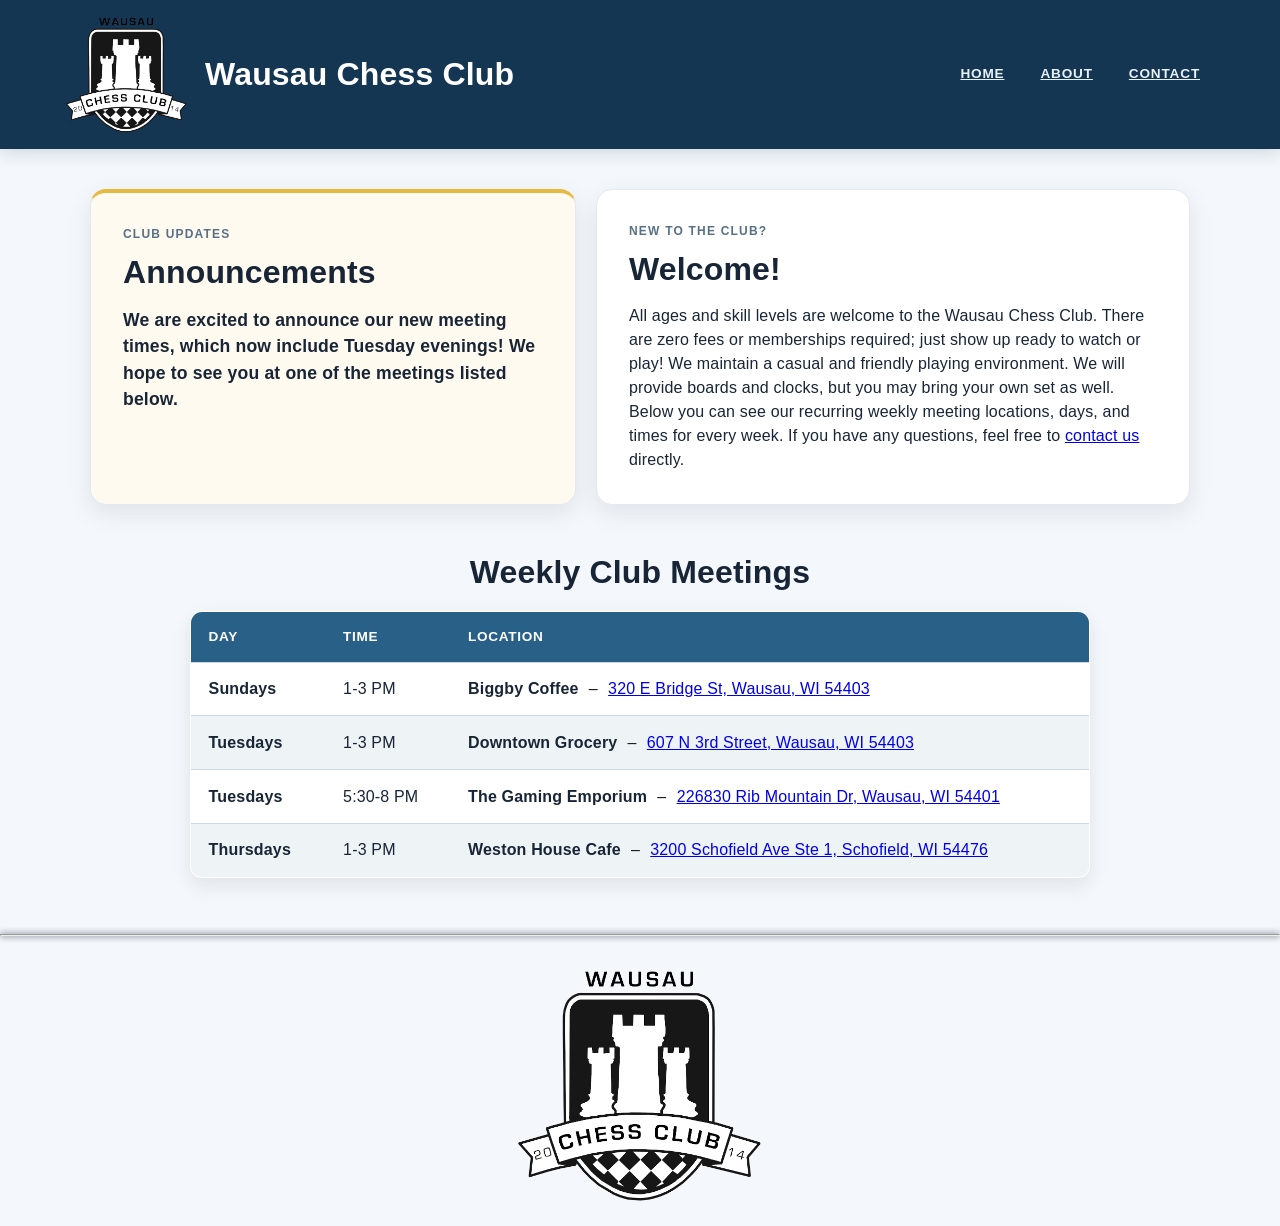
<file: index.html>
<!DOCTYPE html>
<html lang="en">
<head>
    <meta charset="UTF-8">
    <meta name="viewport" content="width=device-width, initial-scale=1.0">
    <link rel="stylesheet" href="style.css">
    <link rel="icon" type="image/png" href="images/WCCicon.png">
    <title>Wausau Chess Club</title>
</head>

<body>

    <header>
        <!-- Container for logo and h1 -->
        <div class="header-container">
            <img src="images/WCC.png" alt="The Wausau Chess Club logo" id="header-logo">
    
            <h1>Wausau Chess Club</h1>
        </div>
    
    
        <nav>
            <a href="/">HOME</a>
            <a href="about">ABOUT</a>
            <a href="contact">CONTACT</a>
        </nav>
    </header>

    <main>
        <section class="home-intro" aria-label="Welcome and club announcement">
            <article class="intro-card announcement-card">
                <p class="card-label">Club updates</p>
                <h2>Announcements</h2>
                <p id="announcements">We are excited to announce our new meeting times, which now include Tuesday evenings! 
                    We hope to see you at one of the meetings listed below.</p>
            </article>

            <article class="intro-card welcome-card">
                <p class="card-label">New to the club?</p>
                <h2>Welcome!</h2>
                <p>
                    All ages and skill levels are welcome to the Wausau Chess Club. There are zero fees or memberships required; just
                    show up ready to watch or play! We maintain a casual and friendly playing environment.
                    We will provide boards and clocks, but you may bring your own set as well.
                    Below you can see our recurring weekly meeting locations, days, and times for every week.
                    If you have any questions, feel free to <a href="contact">contact us</a> directly.
                </p>
            </article>
        </section>

        <section class="meetings-section">
            <h2>Weekly Club Meetings</h2>
            
            <table class="meetings-table">
                <!-- Table headers -->
                <thead>
                    <tr>
                        <th scope="col" class="meeting-day">Day</th>
                        <th scope="col" class="meeting-time">Time</th>
                        <th scope="col" class="meeting-location">Location</th>
                    </tr>
                </thead>
            
                <!-- Table Data -->
                <tbody>
                    <tr>
                        <td class="meeting-day"><b>Sundays</b></td>
                        <td class="meeting-time">1-3 PM</td>
                        <td class="meeting-location">
                            <span class="venue-name">Biggby Coffee</span>
                            <span class="venue-separator" aria-hidden="true">&ndash;</span>
                            <a class="venue-address" href="https://maps.app.goo.gl/LqsrcSpohixWACNL7" target="_blank" rel="noopener noreferrer">320 E Bridge St, Wausau, WI 54403</a>
                        </td>
                    </tr>
                
                    <tr>
                        <td class="meeting-day"><b>Tuesdays</b></td>
                        <td class="meeting-time">1-3 PM</td>
                        <td class="meeting-location">
                            <span class="venue-name">Downtown Grocery</span>
                            <span class="venue-separator" aria-hidden="true">&ndash;</span>
                            <a class="venue-address" href="https://maps.app.goo.gl/6ULbmHPXjRinFy5m8" target="_blank" rel="noopener noreferrer">607 N 3rd Street, Wausau, WI 54403</a>
                        </td>
                    </tr>
                    
                    <tr>
                        <td class="meeting-day"><b>Tuesdays</b></td>
                        <td class="meeting-time">5:30-8 PM</td>
                        <td class="meeting-location">
                            <span class="venue-name">The Gaming Emporium</span>
                            <span class="venue-separator" aria-hidden="true">&ndash;</span>
                            <a class="venue-address" href="https://maps.app.goo.gl/wge964SLfFESy99DA" target="_blank" rel="noopener noreferrer">226830 Rib Mountain Dr, Wausau, WI 54401</a>
                        </td>
                    </tr>
                
                    <tr>
                        <td class="meeting-day"><b>Thursdays</b></td>
                        <td class="meeting-time">1-3 PM</td>
                        <td class="meeting-location">
                            <span class="venue-name">Weston House Cafe</span>
                            <span class="venue-separator" aria-hidden="true">&ndash;</span>
                            <a class="venue-address" href="https://maps.app.goo.gl/PtLaMfuT5vZyH73m8" target="_blank" rel="noopener noreferrer">3200 Schofield Ave Ste 1, Schofield, WI 54476</a>
                        </td>
                    </tr>
                </tbody>
            </table>
        </section>
            </main>

    <hr>

    <img src="images/WCC.png" alt="The Wausau Chess Club logo" id="logo">

</body>

</html>
</file>
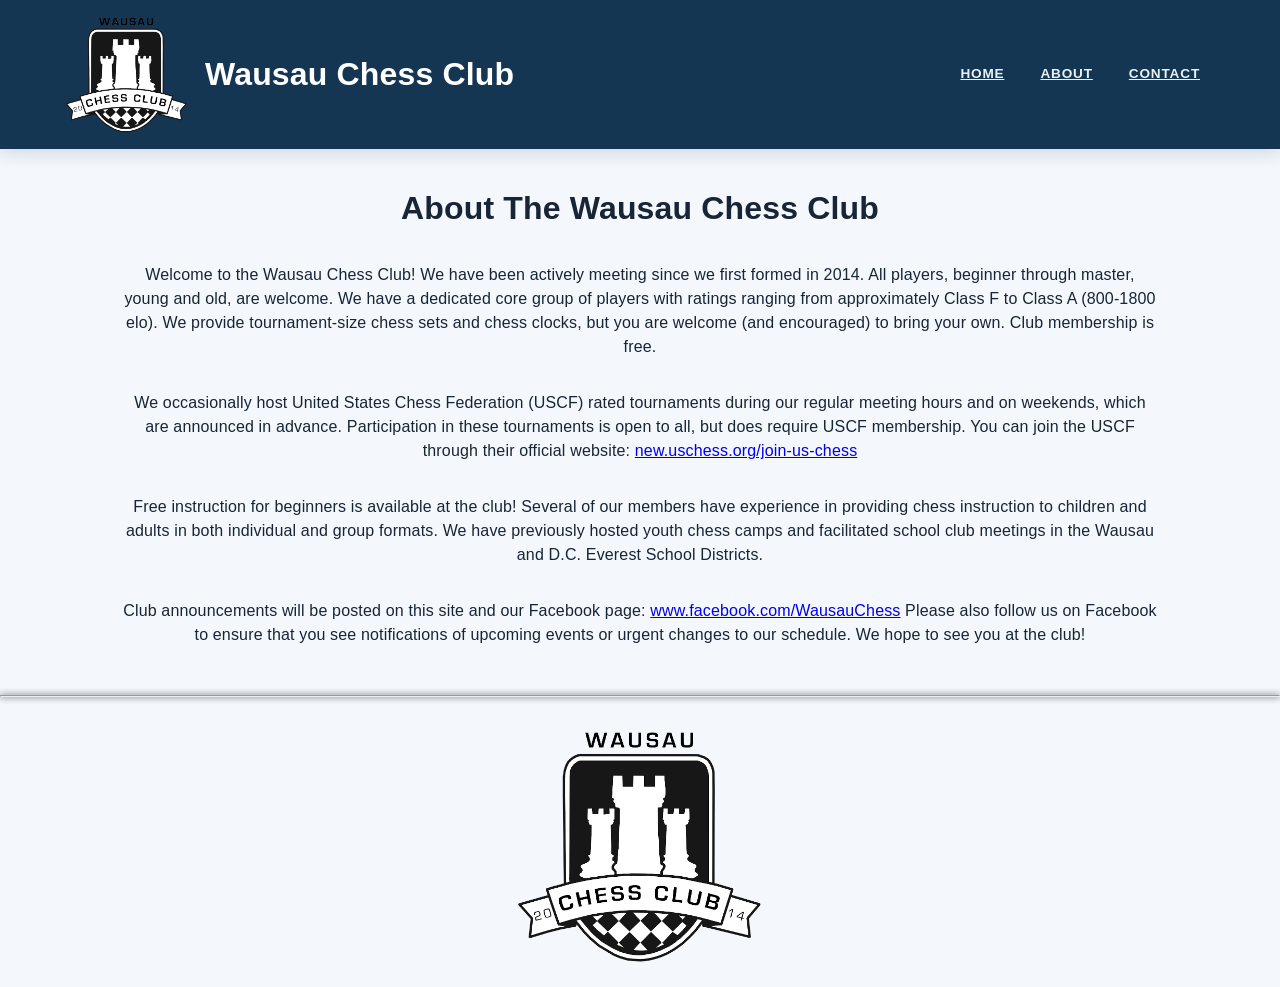
<file: about.html>
<!DOCTYPE html>
<html lang="en">
<head>
    <meta charset="UTF-8">
    <meta name="viewport" content="width=device-width, initial-scale=1.0">
    <link rel="stylesheet" href="style.css">
    <link rel="icon" type="image/png" href="images/WCCicon.png">
    <title>About - WCC</title>
</head>

<body>

    <header>
        <!-- Container for logo and h1 -->
        <div class="header-container">
            <img src="images/WCC.png" alt="The Wausau Chess Club logo" id="header-logo">
    
            <h1>Wausau Chess Club</h1>
        </div>
    
    
        <nav>
            <a href="/">HOME</a>
            <a href="about">ABOUT</a>
            <a href="contact">CONTACT</a>
        </nav>
    </header>

    <section>
        <article>
            <h2>About The Wausau Chess Club</h2>
    
            <p>
                Welcome to the Wausau Chess Club! We have been actively meeting since we first formed in 2014. 
                All players, beginner through master, young and old, are welcome. 
                We have a dedicated core group of players with ratings ranging from approximately Class F to Class A (800-1800 elo). 
                We provide tournament-size chess sets and chess clocks, but you are welcome (and encouraged) to bring your own. 
                Club membership is free.
            </p>

            <p>
                We occasionally host United States Chess Federation (USCF) rated tournaments during our regular meeting hours and on weekends, 
                which are announced in advance. Participation in these tournaments is open to all, but does require USCF membership. 
                You can join the USCF through their official website: 
                <a href="https://new.uschess.org/join-us-chess" target="_blank" rel="noopener noreferrer">new.uschess.org/join-us-chess</a>
            </p>

            <p>
                Free instruction for beginners is available at the club! 
                Several of our members have experience in providing chess instruction to children and adults in both individual and group formats. 
                We have previously hosted youth chess camps and facilitated school club meetings in the Wausau and D.C. Everest School Districts.
            </p>

            <p>
                Club announcements will be posted on this site and our Facebook page: 
                <a href="https://www.facebook.com/WausauChess" target="_blank" rel="noopener noreferrer">www.facebook.com/WausauChess</a>
                Please also follow us on Facebook to ensure that you see notifications of upcoming events or urgent changes to our schedule. 
                We hope to see you at the club!
            </p>
        </article>

    </section>

    <br>

    <hr>

    <img src="images/WCC.png" alt="The Wausau Chess Club logo" id="logo">

</body>

</html>
</file>
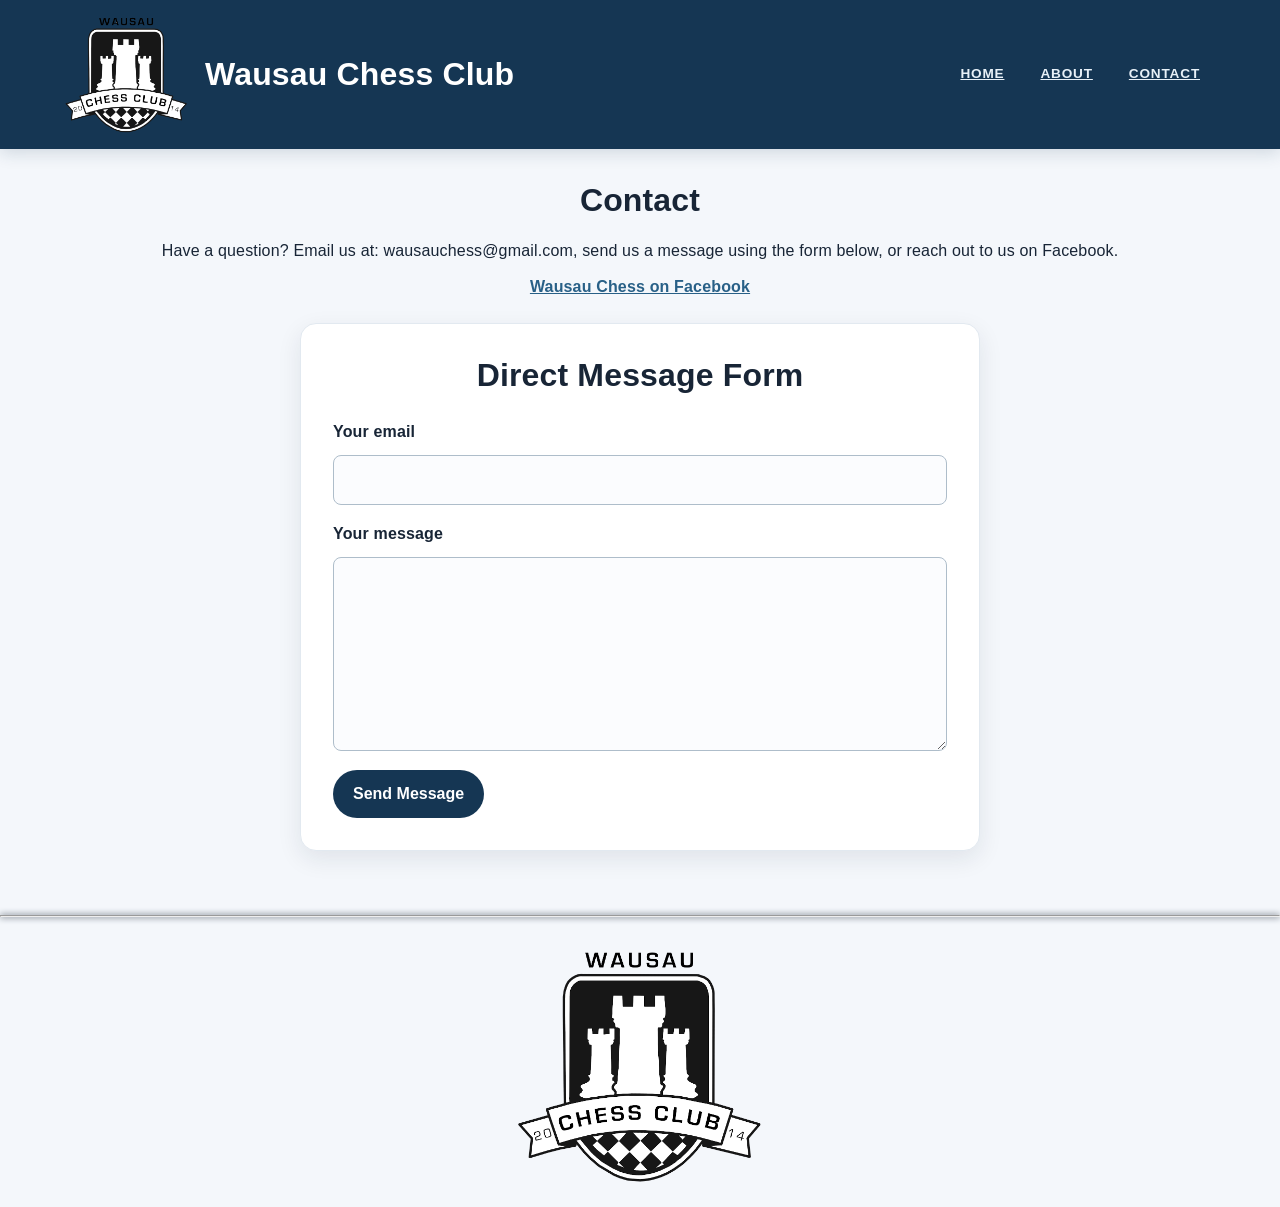
<file: contact.html>
<!DOCTYPE html>
<html lang="en">
<head>
    <meta charset="UTF-8">
    <meta name="viewport" content="width=device-width, initial-scale=1.0">
    <link rel="stylesheet" href="style.css">
    <link rel="icon" type="image/png" href="images/WCCicon.png">
    <script src="script.js" defer></script>
    <title>Contact - WCC</title>
</head>

<body>

    <header>
        <!-- Container for logo and h1 -->
        <div class="header-container">
            <img src="images/WCC.png" alt="The Wausau Chess Club logo" id="header-logo">
    
            <h1>Wausau Chess Club</h1>
        </div>
    
    
        <nav>
            <a href="/">HOME</a>
            <a href="about">ABOUT</a>
            <a href="contact">CONTACT</a>
        </nav>
    </header>

    <!-- Contact Page top content -->
    <main class="contact-page">
        <section class="contact-intro">
            <h2>Contact</h2>
            <p>Have a question? Email us at: wausauchess@gmail.com, send us a message using the form below,  or reach out to us on Facebook.</p>
            <a href="https://www.facebook.com/WausauChess/" target="_blank" rel="noopener noreferrer" class="contact-links">Wausau Chess on Facebook</a>
        </section>
        
        <!-- Contact Form -->
        <form
            action="https://formspree.io/f/xyekjbav"
            method="POST"
            id="contact-form"
            aria-describedby="contact-form-status">

            <h2>Direct Message Form</h2>

            <label for="contact-email">Your email</label>
            <input id="contact-email" type="email" name="email" autocomplete="email" required>

            <label for="contact-message">Your message</label>
            <textarea id="contact-message" name="message" required rows="7"></textarea>

            <div class="form-buttons">
                <button type="submit">Send Message</button>
            </div>
        </form>

        <p id="contact-form-status" role="status" aria-live="polite"></p>
    </main>

    <hr>

    <img src="images/WCC.png" alt="The Wausau Chess Club logo" id="logo">
    
</body>

</html>
</file>
<file: style.css>
/* 
Universal CSS file for all pages of the website. 
Useage:  <link rel="stylesheet" href="style.css">  inside the  <head>  tag of the HTML file to connect this CSS to that individual page.
*/


/* Selects the root HTML tags */
:root {
    color-scheme: light;
    font-family: "Trebuchet MS", Arial, sans-serif;
    color: #182536;
    background: #f4f7fb;
}

/* Universal Selecter */
* {
    box-sizing: border-box;
}


/* All content inside the body tags  */
body {
    min-width: 320px;
    margin: 0;
    background: #f4f7fb;
    line-height: 1.5;
    letter-spacing: 0.01em;
}

hr {
    box-shadow: 0px 0px 6px #182536;
}


/* All content inside the heading tags */
h1,h2,h3 {
    line-height: 1.2;
}

h2 {
    margin: 2.5rem 1rem 1.25rem;
    color: #182536;
    text-align: center;
    font-size: clamp(1.5rem, 3vw, 2rem);
}

h3 {
    text-align: center;
}


/* All content inside the paragraph tags */
p {
    padding: 1rem;
    text-align: center;
    margin: 0 auto;
    max-width: 120ch;
}

/* All content inside the main tags */
main {
    display: flow-root;
}

/* Section wrap for Announcements and Welcome Info */
.home-intro {
    display: grid;
    grid-template-columns: minmax(0, 0.9fr) minmax(0, 1.1fr);
    gap: 1.25rem;
    width: min(1100px, calc(100% - 2rem));
    margin: 2.5rem auto 3rem;
}

/* Article wrap for both intro cards */
.intro-card {
    padding: clamp(1.25rem, 3vw, 2rem);
    border: 1px solid #e2e9f0;
    border-radius: 16px;
    background: #fff;
    box-shadow: 0 8px 24px rgb(24 37 54 / 9%);
}

.announcement-card {
    border-top: 4px solid #e5b942;
    background: #fffaf0;
}

/* Small label text for intro cards */
.intro-card .card-label {
    margin: 0 0 0.6rem;
    padding: 0;
    color: #587086;
    font-size: 0.75rem;
    font-weight: 700;
    letter-spacing: 0.1em;
    text-align: left;
    text-transform: uppercase;
}

.intro-card h2 {
    margin: 0 0 1rem;
    text-align: left;
}

.intro-card p:not(.card-label) {
    max-width: none;
    padding: 0;
    text-align: left;
}

/* Annoucements paragraph */
#announcements {
    font-size: 1.1rem;
    font-weight: 600;
}

.meetings-section h2 {
    margin-top: 0;
}


/* links for contact methods */
.contact-links {
    display: block;
    text-align: center;
}

/* All content inside of the <header> */
header {
    display: flex;
    justify-content: space-between;
    align-items: center;
    gap: 1.5rem;
    padding: 0.75rem clamp(1rem, 5vw, 4rem);
    color: #fff;
    background: #153653;
    box-shadow: 0 4px 16px rgb(21 54 83 / 16%);
}

/* div header-container inside of the header */
.header-container {
    display: flex;
    align-items: center;
    min-width: 0;
    gap: 1rem;
}

/* h1 inside the .header-container */
.header-container h1 {
    margin: 0;
    font-size: clamp(1.25rem, 2.5vw, 2rem);
    font-weight: 700;
}

/* The Chess Club logo image that is inside the header */
#header-logo {
    display: block;
    width: 125px;
    max-width: 100%;
    height: auto;
    flex: 0 0 auto;
}

/* The Chess Club logo image that is on the page itself */
#logo {
    display: block;
    margin-left: auto;
    margin-right: auto;
    padding-top: 1rem;
    padding-bottom: 1rem;
    width: 250px;
    max-width: 100%;
    height: auto;
}


/* Navigation bar */
nav {
    display: flex;
    flex-wrap: wrap;
    justify-content: center;
    gap: 0.25rem;
}

nav a {
    padding: 0.7rem 1rem;
    border-radius: 999px;
    color: #e8f1f8;
    font-size: 0.85rem;
    font-weight: 700;
    letter-spacing: 0.06em;
    transition: color 160ms ease, background-color 160ms ease;
}

/* Mouse hover effect on navigation bar */
nav a:hover,
nav a:focus-visible {
    color: #153653;
    background: #fff;
}

nav a:focus-visible {
    outline: 3px solid #f4c95d;
    outline-offset: 3px;
}


/* Entire Information Table */
table {
    width: min(90%, 900px);
    margin: 0 auto 3rem;
    overflow: hidden;
    border-collapse: collapse;
    border-radius: 12px;
    background: #fff;
    box-shadow: 0 8px 20px rgb(24 37 54 / 9%);
    border: 1px solid #e2e9f0;
}

/* Table Headings and Table Data */
th,
td {
    padding: 0.9rem 1.1rem;
    border-bottom: 1px solid #cdd9e5;
    text-align: left;
    vertical-align: middle;
}

/* Table Headings */
th {
    color: #fff;
    background: #286087;
    font-size: 0.85rem;
    font-weight: 700;
    letter-spacing: 0.05em;
    text-transform: uppercase;
}

tbody tr:last-child td {
    border-bottom: 0;
}

tbody tr:nth-child(even) {
    background: #eef3f6;
}

tbody tr {
    transition: background-color 150ms ease;
}

/* Column sizing for desktop table */
.meetings-table .meeting-day,
th:nth-child(1),
td:nth-child(1) {
    width: 135px;
    white-space: nowrap;
    font-weight: 700;
}

.meetings-table .meeting-time,
th:nth-child(2),
td:nth-child(2) {
    width: 125px;
    white-space: nowrap;
}

.meetings-table .meeting-location,
th:nth-child(3),
td:nth-child(3) {
    width: auto;
}

/* Location venue and address links */
.venue-name {
    font-weight: 700;
    color: #182536;
}

.venue-separator {
    color: #181b1e;
    margin: 0 0.35rem;
}
j
.venue-address {
    color: #286087;
    text-decoration: underline;
    text-underline-offset: 2px;
    transition: color 150ms ease;
}

.venue-address:hover,
.venue-address:focus-visible {
    color: #153653;
}

/* Contact Page */
.contact-page {
    padding: 0 1rem 2rem;
}

.contact-intro {
    margin: 2rem auto 1.5rem;
    text-align: center;
}

.contact-intro h2 {
    margin-top: 0;
}

.contact-intro p {
    padding: 0 1rem 0.75rem;
}

.contact-links {
    display: inline-block;
    color: #286087;
    font-weight: 700;
}

/* Contact Form */
#contact-form {
    display: grid;
    gap: 0.7rem;
    width: min(100%, 680px);
    margin: 0 auto;
    padding: clamp(1.25rem, 4vw, 2rem);
    border: 1px solid #e2e9f0;
    border-radius: 16px;
    background: #fff;
    box-shadow: 0 8px 24px rgb(24 37 54 / 9%);
}

#contact-form h2 {
    margin: 0 0 0.5rem;
}

#contact-form label {
    margin-top: 0.35rem;
    color: #182536;
    font-weight: 700;
}

#contact-form input,
#contact-form textarea {
    width: 100%;
    padding: 0.75rem 0.85rem;
    border: 1px solid #aebdca;
    border-radius: 8px;
    color: #182536;
    background: #fbfcfe;
    font: inherit;
}

#contact-form textarea {
    min-height: 10rem;
    resize: vertical;
}

#contact-form input:focus-visible,
#contact-form textarea:focus-visible {
    border-color: #286087;
    outline: 3px solid rgb(40 96 135 / 22%);
    outline-offset: 1px;
}

#contact-form .form-buttons {
    display: flex;
    justify-content: flex-start;
    margin-top: 0.5rem;
}

#contact-form button[type="submit"] {
    padding: 0.75rem 1.25rem;
    border: 0;
    border-radius: 999px;
    color: #fff;
    background: #153653;
    font: inherit;
    font-weight: 700;
    cursor: pointer;
    transition: background-color 160ms ease, opacity 160ms ease;
}

#contact-form button[type="submit"]:hover {
    background: #286087;
}

#contact-form button[type="submit"]:focus-visible {
    outline: 3px solid #e5b942;
    outline-offset: 3px;
}

#contact-form button[type="submit"]:disabled {
    cursor: wait;
    opacity: 0.7;
}

#contact-form-status {
    width: min(100%, 680px);
    min-height: 1.5rem;
    padding: 0;
    text-align: left;
}


/* 
This will override the CSS properties for devices with smaller screens or view ports, i.e. Mobile phones or tablets.
This MUST be kept at the very bottom of the CSS file to maintain precedence over any properties above.
*/
@media (max-width: 700px) {
    .home-intro {
        grid-template-columns: 1fr;
        margin-top: 1.5rem;
        margin-bottom: 2.5rem;
    }

    header {
        flex-direction: column;
        gap: 0.5rem;
        padding: 0.75rem 1rem 1rem;
    }

    .header-container {
        gap: 0.75rem;
    }

    #header-logo {
        width: clamp(64px, 18vw, 88px);
    }

    .header-container h1 {
        font-size: clamp(1.2rem, 5.5vw, 1.75rem);
    }

    nav {
        width: 100%;
    }

    nav a {
        padding: 0.55rem 0.8rem;
    }

    /* Responsive meeting schedule table converted to clean cards on mobile */
    table {
        display: block;
        width: calc(100% - 2rem);
        max-width: 520px;
        margin: 0 auto 3rem;
        border-radius: 16px;
        border: 1px solid #e2e9f0;
    }

    table thead {
        display: none;
    }

    table tbody {
        display: block;
    }

    table tr {
        display: grid;
        grid-template-columns: 1fr auto;
        grid-template-areas:
            "day time"
            "location location";
        row-gap: 0.45rem;
        column-gap: 0.75rem;
        align-items: center;
        padding: 1.1rem 1.15rem;
        border-bottom: 1px solid #e2e9f0;
    }

    table tbody tr:last-child {
        border-bottom: none;
    }

    table th,
    table td {
        display: block;
        padding: 0;
        border: none;
        border-bottom: none;
        background: transparent;
        overflow-wrap: normal;
    }

    table th:not(:last-child),
    table td:not(:last-child) {
        border-right: none;
    }

    .meetings-table .meeting-day,
    table td:nth-child(1) {
        grid-area: day;
        width: auto;
        font-size: 1.05rem;
        font-weight: 700;
        color: #153653;
        white-space: nowrap;
    }

    .meetings-table .meeting-time,
    table td:nth-child(2) {
        grid-area: time;
        justify-self: end;
        width: auto;
        font-size: 1rem;
        font-weight: 700;
        letter-spacing: 0.05em;
        color: #184464;
        background: #e0ebf6;
        box-shadow: 0 1px 10px rgb(24 37 54 / 25%);
        padding: 0.25rem 0.65rem;
        border-radius: 999px;
        border: 1px solid #296193;
        white-space: nowrap;
    }

    .meetings-table .meeting-location,
    table td:nth-child(3) {
        grid-area: location;
        width: auto;
        font-size: 0.95rem;
        line-height: 1.45;
        padding-top: 0.15rem;
    }

    .venue-name {
        display: block;
        font-size: 1rem;
        font-weight: 700;
        color: #182536;
        margin-bottom: 0.2rem;
    }

    .venue-separator {
        display: none;
    }

    .venue-address {
        display: inline-block;
        font-size: 0.88rem;
        color: #286087;
        line-height: 1.45;
        text-decoration: underline;
        text-underline-offset: 2px;
        word-break: normal;
        overflow-wrap: break-word;
    }
}
</file>
